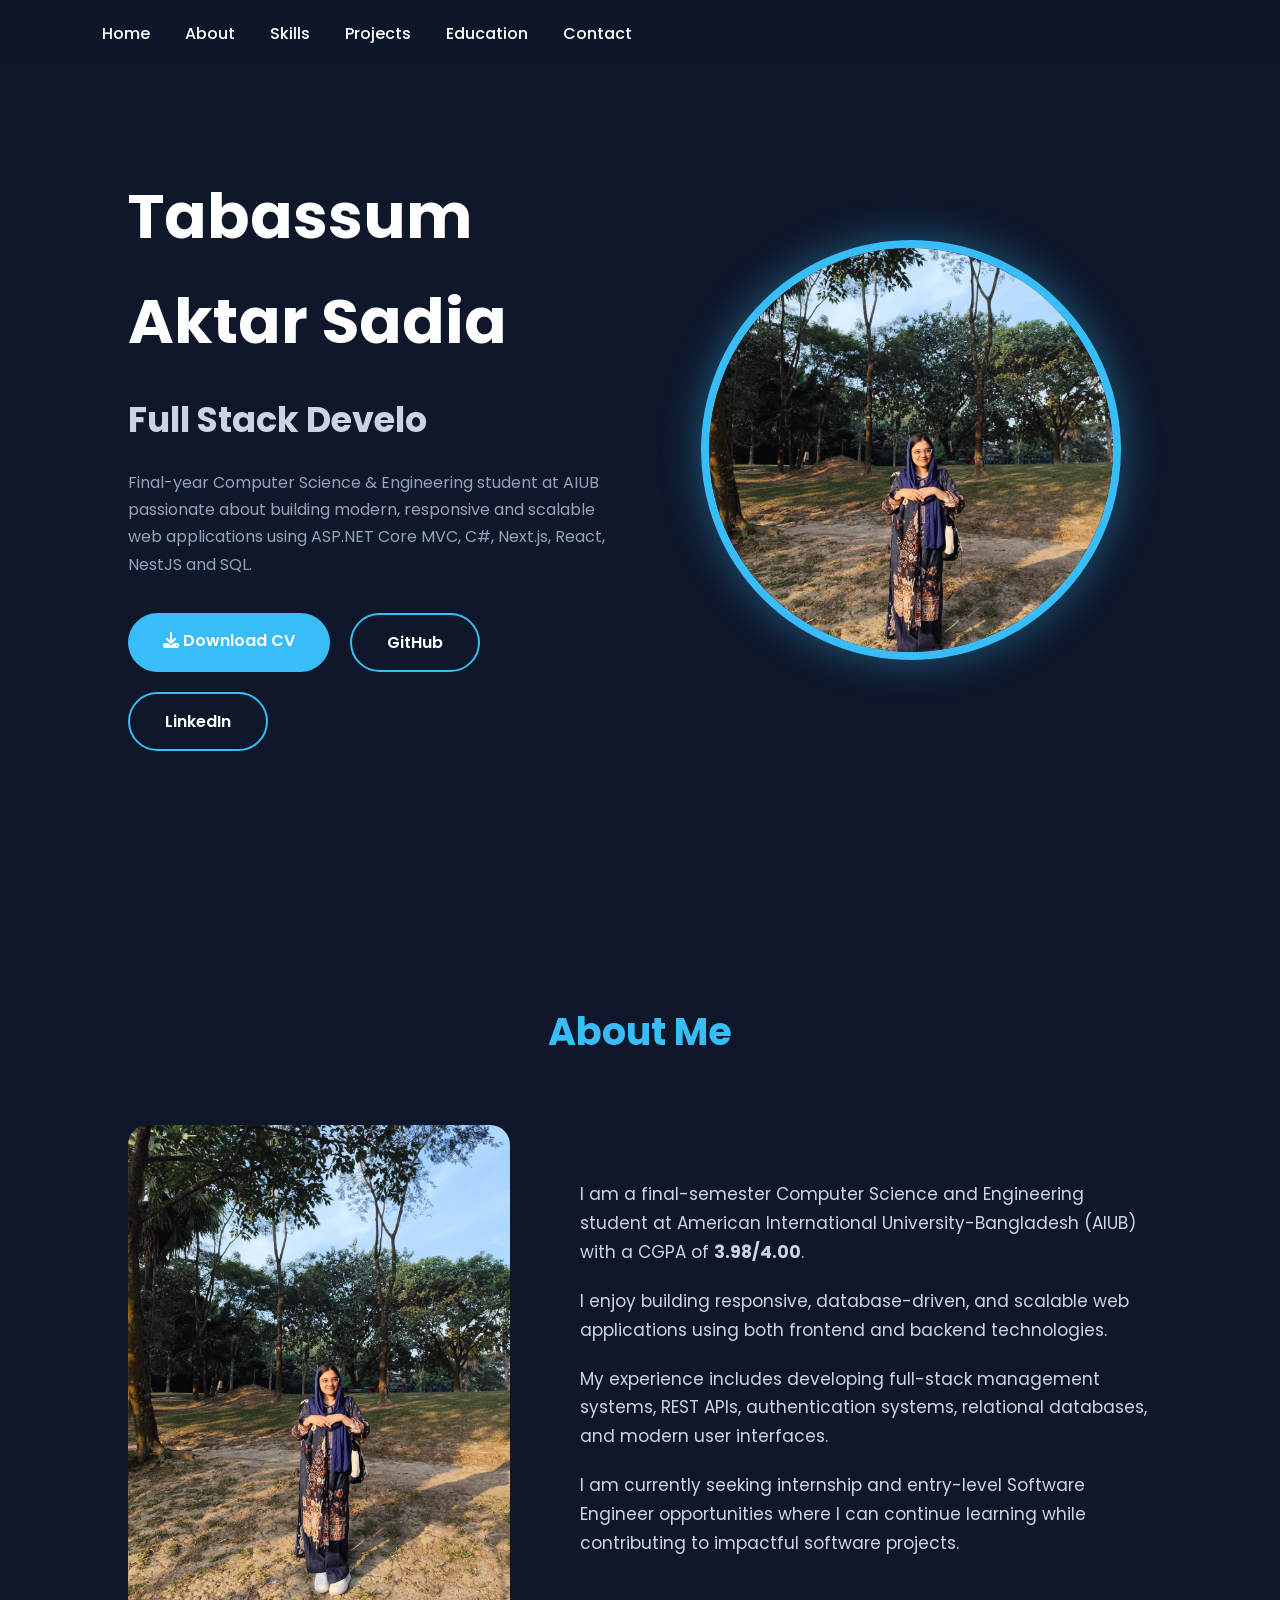
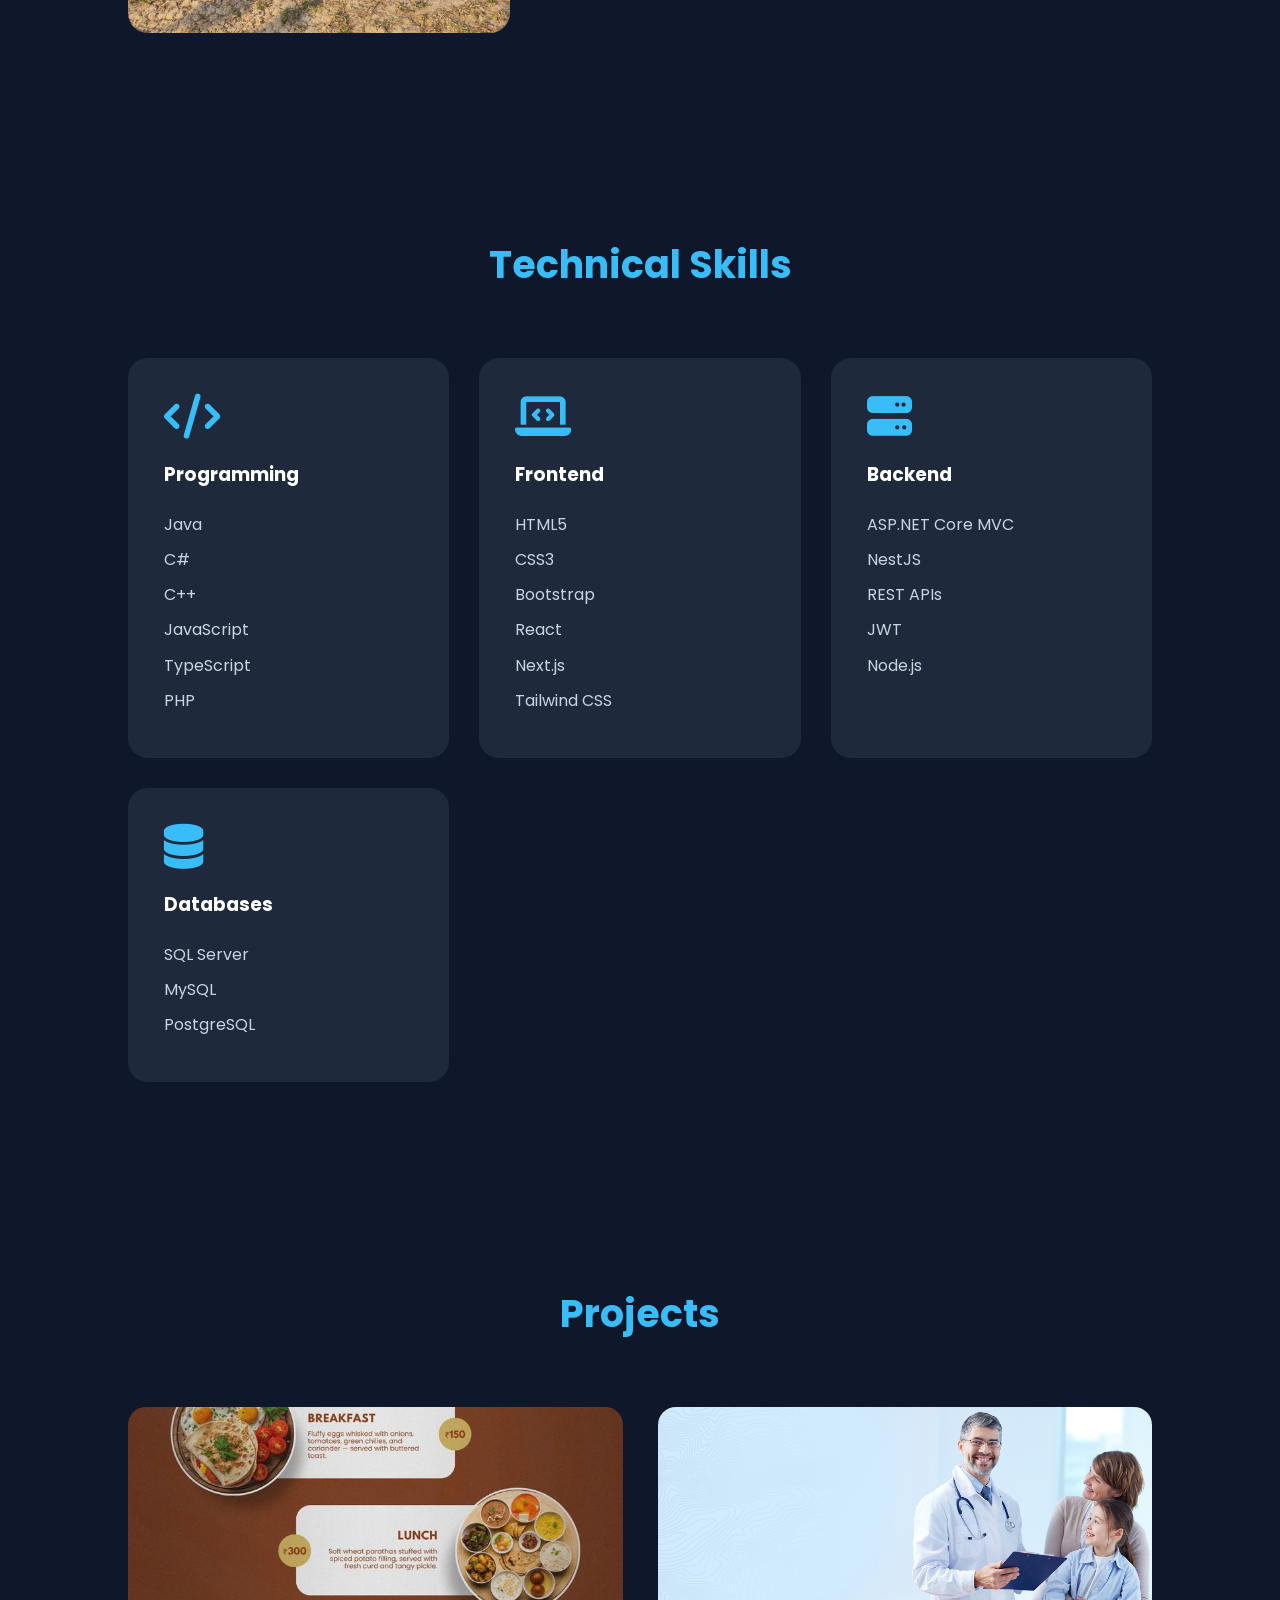
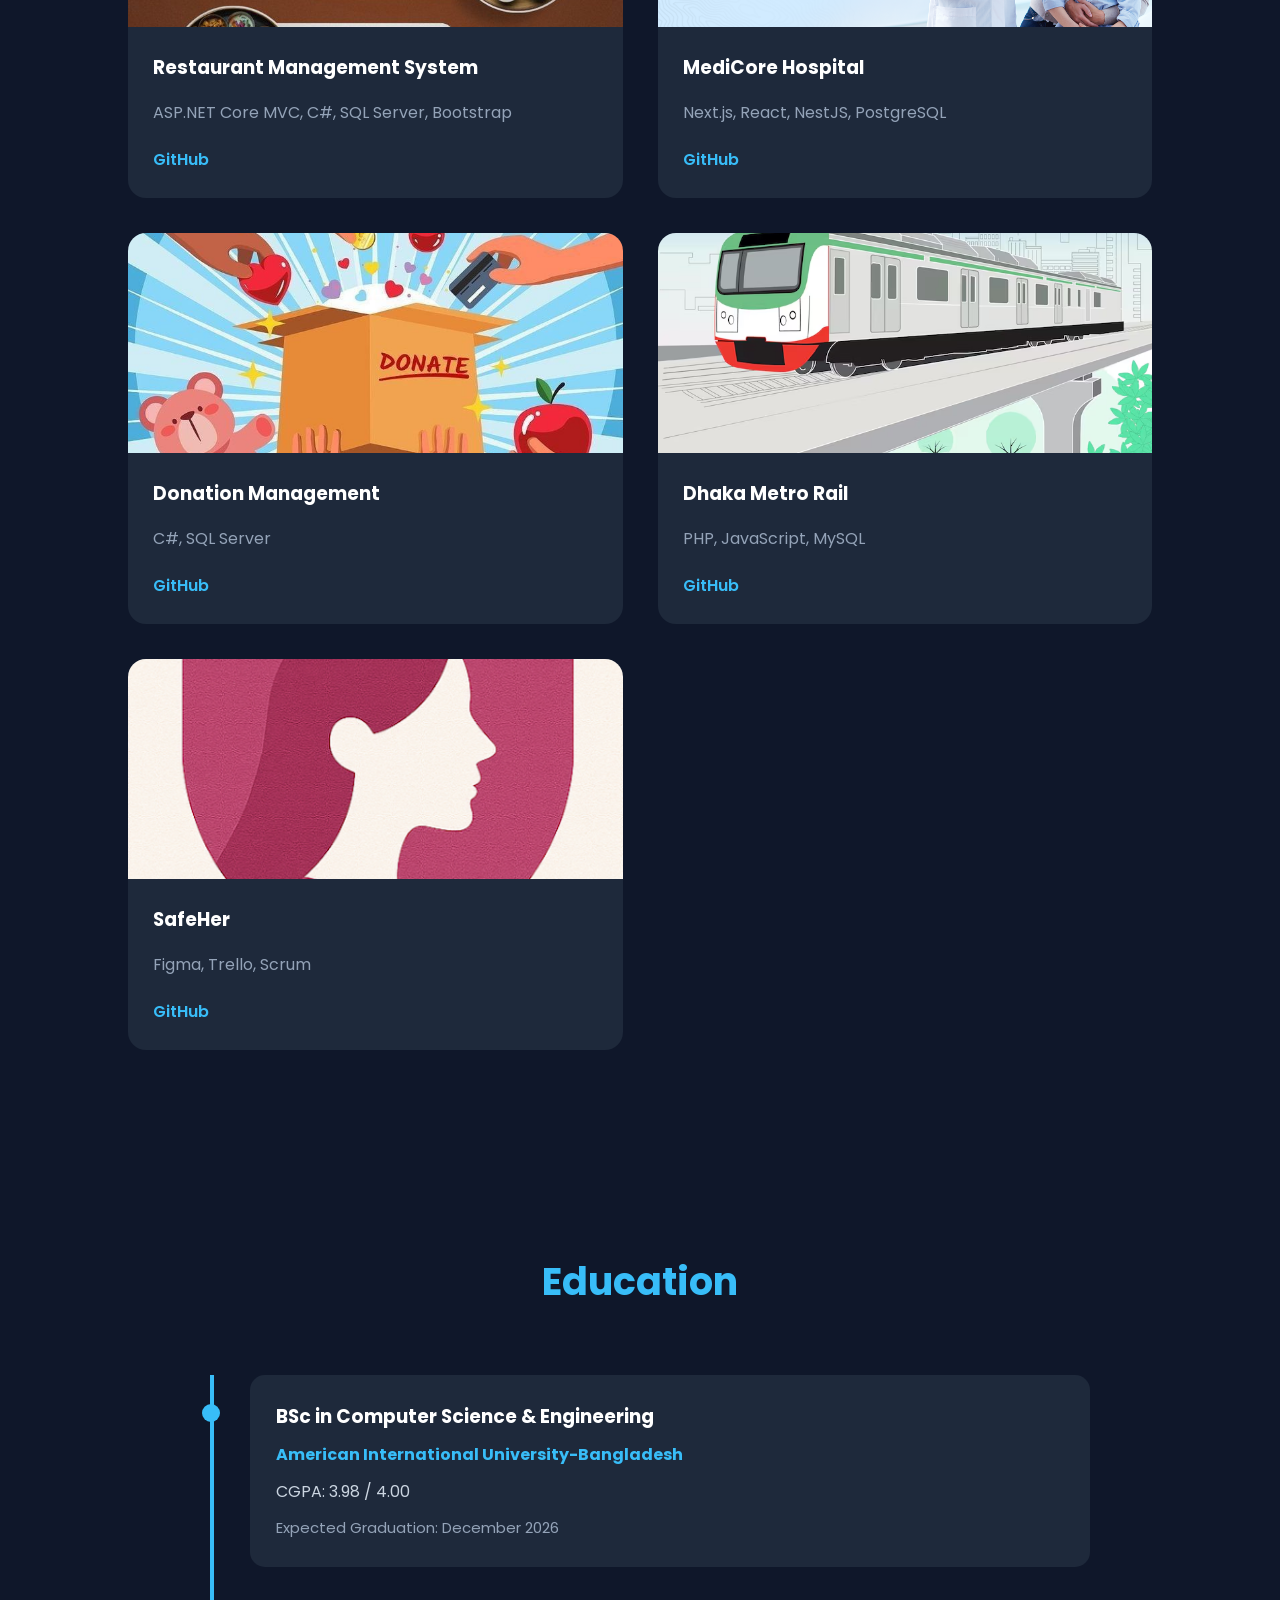
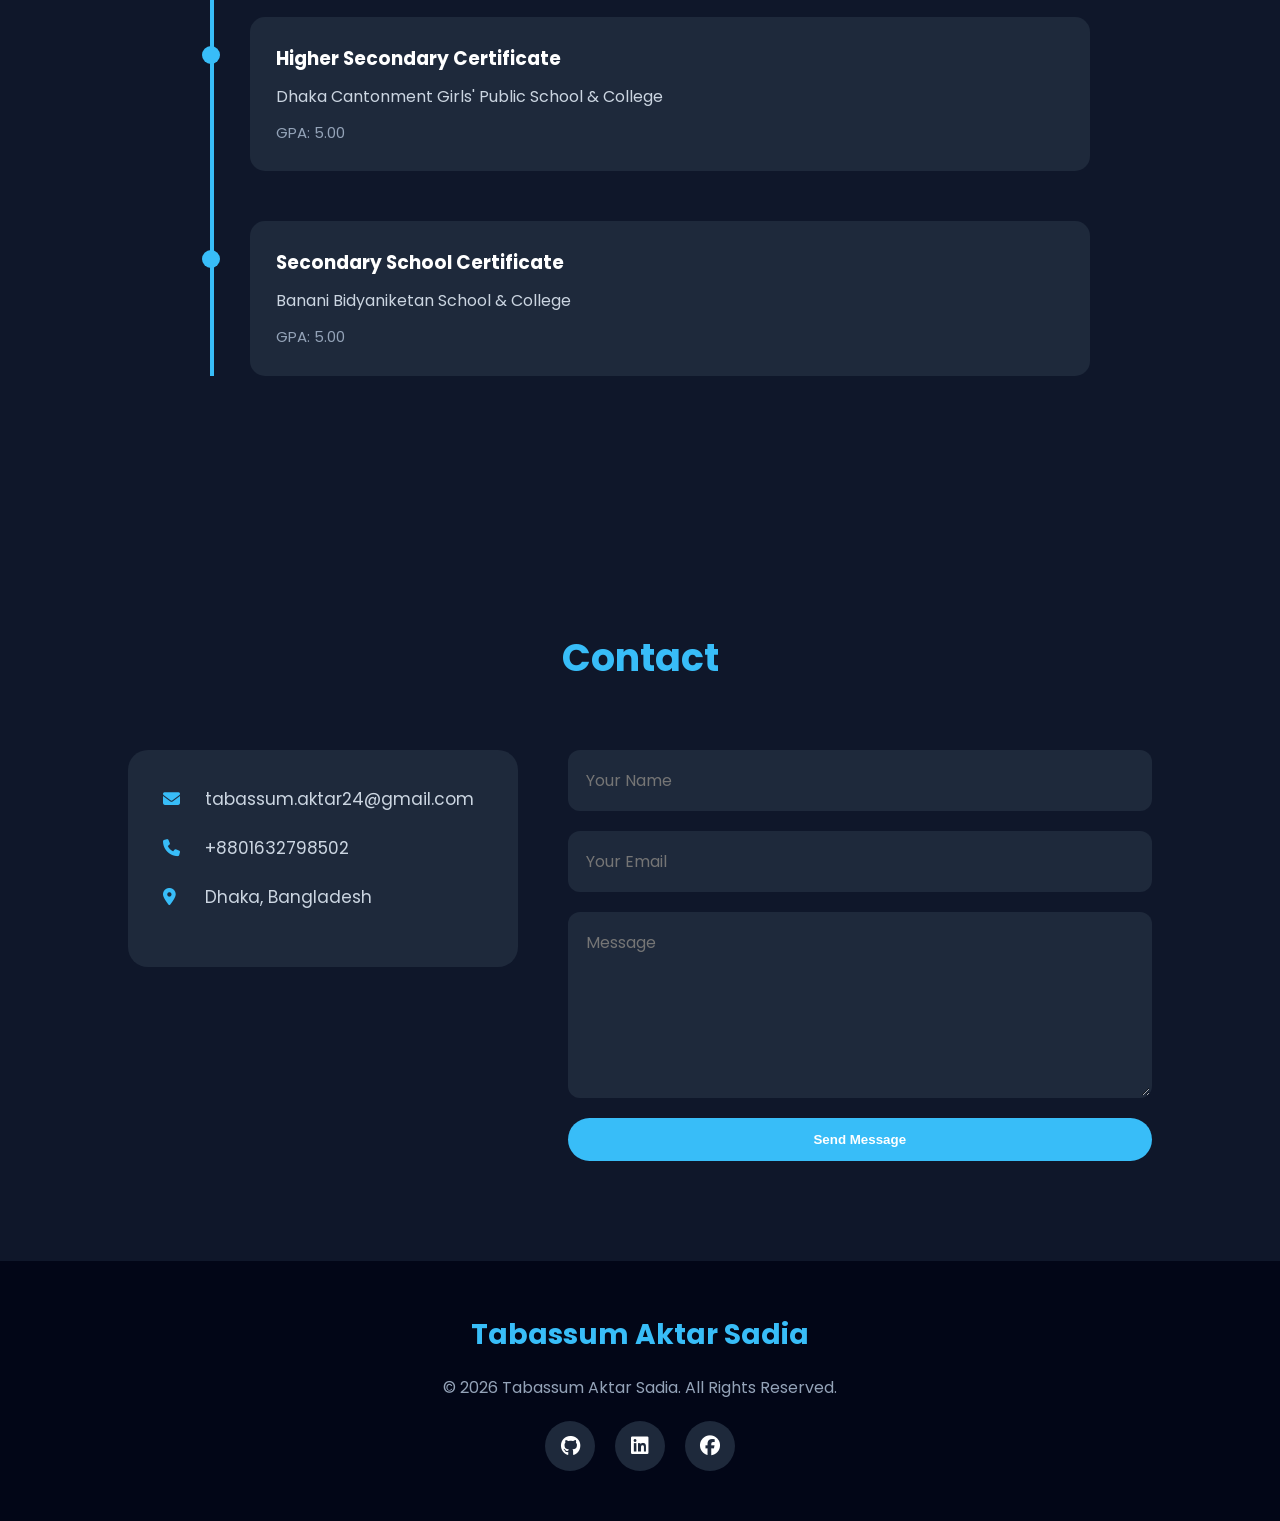
<file: index.html>
<!DOCTYPE html>
<html lang="en">

<head>
    <meta charset="UTF-8">
    <meta name="viewport" content="width=device-width, initial-scale=1.0">

    <title>Tabassum Aktar Sadia | Portfolio</title>

 
    <link rel="stylesheet" href="style.css">

 
    <link rel="preconnect" href="https://fonts.googleapis.com">
    <link href="https://fonts.googleapis.com/css2?family=Poppins:wght@300;400;500;600;700&display=swap"
        rel="stylesheet">

 
    <link rel="stylesheet"
        href="https://cdnjs.cloudflare.com/ajax/libs/font-awesome/6.6.0/css/all.min.css">
</head>

<body>

 

    <header>

        <nav class="navbar">

           

            <ul class="nav-links">

                <li><a href="#home">Home</a></li>

                <li><a href="#about">About</a></li>

                <li><a href="#skills">Skills</a></li>

                <li><a href="#projects">Projects</a></li>

                <li><a href="#education">Education</a></li>

                <li><a href="#contact">Contact</a></li>

            </ul>

            <div class="menu-btn">
                <i class="fas fa-bars"></i>
            </div>

        </nav>

    </header>

 

    <section class="hero" id="home">

        <div class="hero-text">

           

            <h1>Tabassum Aktar Sadia</h1>

            <h2>
                <span id="typing"></span>
            </h2>

            <p>

                Final-year Computer Science & Engineering student at AIUB passionate about building modern,
                responsive and scalable web applications using ASP.NET Core MVC, C#, Next.js, React,
                NestJS and SQL.

            </p>

            <div class="hero-buttons">

              <a href="assets/CV_Tabassum Aktar Sadia.pdf"
   class="btn"
   target="_blank"
   download>
   <i class="fas fa-download"></i> Download CV
</a>

                <a href="https://github.com/" target="_blank" class="btn btn-outline">
                    GitHub
                </a>

                <a href="https://linkedin.com/" target="_blank" class="btn btn-outline">
                    LinkedIn
                </a>

            </div>

        </div>

        <div class="hero-image">

            <img src="images/profile.jpeg" alt="Profile">

        </div>

    </section>

    

    <section class="about section" id="about">

        <h2 class="section-title">About Me</h2>

        <div class="about-content">

            <div class="about-img">

                <img src="images/profile.jpeg" alt="">

            </div>

            <div class="about-text">

                <p>

                    I am a final-semester Computer Science and Engineering student at
                    American International University-Bangladesh (AIUB) with a CGPA of
                    <strong>3.98/4.00</strong>.

                </p>

                <p>

                    I enjoy building responsive, database-driven, and scalable web
                    applications using both frontend and backend technologies.

                </p>

                <p>

                    My experience includes developing full-stack management systems,
                    REST APIs, authentication systems, relational databases,
                    and modern user interfaces.

                </p>

                <p>

                    I am currently seeking internship and entry-level Software Engineer
                    opportunities where I can continue learning while contributing to
                    impactful software projects.

                </p>

            </div>

        </div>

    </section>

 

    <section class="skills section" id="skills">

        <h2 class="section-title">Technical Skills</h2>

        <div class="skills-grid">

            <div class="skill-card">

                <i class="fa-solid fa-code"></i>

                <h3>Programming</h3>

                 <p>Java</p>

                <p>C#</p>

                 <p>C++</p>

                <p>JavaScript</p>

                <p>TypeScript</p>

                <p>PHP</p>

            </div>

            <div class="skill-card">

                <i class="fa-solid fa-laptop-code"></i>

                <h3>Frontend</h3>

                <p>HTML5</p>

                <p>CSS3</p>

                <p>Bootstrap</p>

                <p>React</p>

                <p>Next.js</p>

                <p>Tailwind CSS</p>

            </div>

            <div class="skill-card">

                <i class="fa-solid fa-server"></i>

                <h3>Backend</h3>

                <p>ASP.NET Core MVC</p>

                <p>NestJS</p>

                <p>REST APIs</p>

                <p>JWT</p>

                <p>Node.js</p>

            </div>

            <div class="skill-card">

                <i class="fa-solid fa-database"></i>

                <h3>Databases</h3>

                <p>SQL Server</p>

                <p>MySQL</p>

                <p>PostgreSQL</p>

            </div>

        </div>

    </section>
 

    <section class="projects section" id="projects">

        <h2 class="section-title">Projects</h2>

        <div class="project-grid">

            <div class="project-card">

                <img src="images/restaurant.jpg" alt="">

                <div class="project-info">

                    <h3>Restaurant Management System</h3>

                    <p>

                        ASP.NET Core MVC, C#, SQL Server, Bootstrap

                    </p>

                    <a href="https://github.com/SadiaTabas/Restaurant-Management-System">GitHub</a>

                </div>

            </div>

            <div class="project-card">

                <img src="images/medicore.png" alt="">

                <div class="project-info">

                    <h3>MediCore Hospital</h3>

                    <p>

                        Next.js, React, NestJS, PostgreSQL

                    </p>

                    <a href="https://github.com/SadiaTabas/Medicore_Hospital_Management">GitHub</a>

                </div>

            </div>

            <div class="project-card">

                <img src="images/donation.png" alt="">

                <div class="project-info">

                    <h3>Donation Management</h3>

                    <p>

                        C#, SQL Server

                    </p>

                    <a href="https://github.com/SadiaTabas/DonationManagementSystem">GitHub</a>

                </div>

            </div>

            <div class="project-card">

                <img src="images/metro.png" alt="">

                <div class="project-info">

                    <h3>Dhaka Metro Rail</h3>

                    <p>

                        PHP, JavaScript, MySQL

                    </p>

                    <a href="https://github.com/SadiaTabas/Dhaka-Metro-Rail">GitHub</a>

                </div>

            </div>

            <div class="project-card">

                <img src="images/safeher.png" alt="">

                <div class="project-info">

                    <h3>SafeHer</h3>

                    <p>

                        Figma, Trello, Scrum

                    </p>

                    <a href="https://github.com/SadiaTabas/SafeHer-A-Women-s-Safety-Application">GitHub</a>

                </div>

            </div>

        </div>

    </section>

 

    <section class="education section" id="education">

        <h2 class="section-title">Education</h2>

        <div class="timeline">

            <div class="timeline-item">

                <h3>BSc in Computer Science & Engineering</h3>

                <h4>American International University-Bangladesh</h4>

                <p>CGPA: 3.98 / 4.00</p>

                <span>Expected Graduation: December 2026</span>

            </div>

            <div class="timeline-item">

                <h3>Higher Secondary Certificate</h3>

                <p>Dhaka Cantonment Girls' Public School & College</p>

                <span>GPA: 5.00</span>

            </div>

            <div class="timeline-item">

                <h3>Secondary School Certificate</h3>

                <p>Banani Bidyaniketan School & College</p>

                <span>GPA: 5.00</span>

            </div>

        </div>

    </section>

 

    <section class="contact section" id="contact">

        <h2 class="section-title">Contact</h2>

        <div class="contact-container">

            <div class="contact-info">

                <p><i class="fas fa-envelope"></i> tabassum.aktar24@gmail.com</p>

                <p><i class="fas fa-phone"></i> +8801632798502</p>

                <p><i class="fas fa-location-dot"></i> Dhaka, Bangladesh</p>

            </div>

            <form>

                <input type="text" placeholder="Your Name">

                <input type="email" placeholder="Your Email">

                <textarea rows="6" placeholder="Message"></textarea>

                <button class="btn">
                    Send Message
                </button>

            </form>

        </div>

    </section>

 

    <footer>

        <h3>Tabassum Aktar Sadia</h3>

        <p>© 2026 All Rights Reserved.</p>

        <div class="social">

            <a href="https://github.com/SadiaTabas"><i class="fab fa-github"></i></a>

            <a href="https://www.linkedin.com/in/tabassum-aktar-sadia20044/"><i class="fab fa-linkedin"></i></a>

            <a href="https://www.facebook.com/tabassum.aktar.sadia.2024/"><i class="fab fa-facebook"></i></a>

        </div>

    </footer>

 

    <button id="topBtn">
        <i class="fas fa-arrow-up"></i>
    </button>

    <script src="script.js"></script>

</body>

</html>
</file>
<file: style.css>
/*=========================
Google Font
==========================*/

@import url('https://fonts.googleapis.com/css2?family=Poppins:wght@300;400;500;600;700;800&display=swap');

/*=========================
Reset
==========================*/

*{
    margin:0;
    padding:0;
    box-sizing:border-box;
    scroll-behavior:smooth;
}

body{
    font-family:'Poppins',sans-serif;
    background:#0f172a;
    color:#ffffff;
    line-height:1.7;
}

img{
    width:100%;
    display:block;
}

a{
    text-decoration:none;
    color:white;
}

ul{
    list-style:none;
}

section{
    padding:100px 10%;
}

.section-title{
    text-align:center;
    font-size:38px;
    margin-bottom:60px;
    font-weight:700;
    color:#38bdf8;
}

/*=========================
Scrollbar
==========================*/

::-webkit-scrollbar{
    width:8px;
}

::-webkit-scrollbar-track{
    background:#111827;
}

::-webkit-scrollbar-thumb{
    background:#38bdf8;
    border-radius:20px;
}

/*=========================
Navbar
==========================*/

header{
    position:fixed;
    width:100%;
    top:0;
    left:0;
    z-index:999;
    background:rgba(15,23,42,.9);
    backdrop-filter:blur(15px);
}

.navbar{

    max-width:1300px;
    margin:auto;

    display:flex;
    justify-content:space-between;
    align-items:center;

    padding:20px 8%;

}

.logo{

    color:#38bdf8;
    font-size:30px;
    font-weight:700;
    cursor:pointer;

}

.nav-links{

    display:flex;
    gap:35px;

}

.nav-links a{

    transition:.3s;
    font-weight:500;

}

.nav-links a:hover{

    color:#38bdf8;

}

.menu-btn{

    display:none;
    font-size:25px;
    cursor:pointer;

}

/*=========================
Hero
==========================*/

.hero{

    min-height:100vh;

    display:flex;

    justify-content:space-between;

    align-items:center;

    gap:60px;

}

.hero-text{

    flex:1;

}

.hero-text h3{

    font-size:25px;
    color:#38bdf8;

}

.hero-text h1{

    font-size:62px;
    margin:15px 0;

}

.hero-text h2{

    font-size:35px;
    margin-bottom:20px;
    color:#cbd5e1;

}

.hero-text p{

    color:#94a3b8;
    max-width:650px;
    margin-bottom:35px;

}

/*=========================
Buttons
==========================*/

.hero-buttons{

    display:flex;
    gap:20px;
    flex-wrap:wrap;

}

.btn{

    padding:14px 35px;
    background:#38bdf8;
    color:white;
    border-radius:50px;
    transition:.4s;
    font-weight:600;
    border:none;
    cursor:pointer;

}

.btn:hover{

    transform:translateY(-5px);
    box-shadow:0 10px 25px rgba(56,189,248,.4);

}

.btn-outline{

    background:transparent;
    border:2px solid #38bdf8;

}

.btn-outline:hover{

    background:#38bdf8;

}

/*=========================
Hero Image
==========================*/

.hero-image{

    flex:1;
    display:flex;
    justify-content:center;

}

.hero-image img{

    width:420px;
    height:420px;
    object-fit:cover;

    border-radius:50%;

    border:8px solid #38bdf8;

    box-shadow:0 0 40px rgba(56,189,248,.4);

}

/*=========================
About
==========================*/

.about-content{

    display:grid;
    grid-template-columns:1fr 1.5fr;
    gap:70px;
    align-items:center;

}

.about-img img{

    border-radius:20px;

}

.about-text p{

    margin-bottom:20px;
    color:#cbd5e1;
    font-size:17px;

}

/*=========================
Skills
==========================*/

.skills-grid{

    display:grid;
    grid-template-columns:repeat(auto-fit,minmax(250px,1fr));
    gap:30px;

}

.skill-card{

    background:#1e293b;
    padding:35px;
    border-radius:20px;
    transition:.4s;

    border:1px solid transparent;

}

.skill-card:hover{

    transform:translateY(-12px);
    border-color:#38bdf8;

}

.skill-card i{

    font-size:45px;
    color:#38bdf8;
    margin-bottom:20px;

}

.skill-card h3{

    margin-bottom:20px;

}

.skill-card p{

    color:#cbd5e1;
    margin-bottom:8px;

}

/*=========================
Projects
==========================*/

.project-grid{

    display:grid;
    grid-template-columns:repeat(auto-fit,minmax(320px,1fr));
    gap:35px;

}

.project-card{

    background:#1e293b;
    border-radius:18px;
    overflow:hidden;
    transition:.4s;

}

.project-card:hover{

    transform:translateY(-12px);

}

.project-card img{

    height:220px;
    object-fit:cover;

}

.project-info{

    padding:25px;

}

.project-info h3{

    margin-bottom:15px;

}

.project-info p{

    color:#94a3b8;
    margin-bottom:20px;

}

.project-info a{

    color:#38bdf8;
    font-weight:600;

}
/*======================================
Education Timeline
=======================================*/

.timeline{
    position: relative;
    max-width: 900px;
    margin: 0 auto;
}

.timeline::before{
    content: "";
    position: absolute;
    left: 20px;
    top: 0;
    width: 4px;
    height: 100%;
    background: #38bdf8;
}

.timeline-item{
    position: relative;
    margin-left: 60px;
    margin-bottom: 50px;
    background: #1e293b;
    padding: 25px;
    border-radius: 15px;
    transition: .4s;
    border: 1px solid transparent;
}

.timeline-item:hover{
    border-color: #38bdf8;
    transform: translateY(-5px);
}

.timeline-item::before{
    content: "";
    position: absolute;
    width: 18px;
    height: 18px;
    background: #38bdf8;
    border-radius: 50%;
    left: -49px;
    top: 28px;
}

.timeline-item h3{
    color: white;
    margin-bottom: 8px;
}

.timeline-item h4{
    color: #38bdf8;
    margin-bottom: 10px;
}

.timeline-item p{
    color: #cbd5e1;
}

.timeline-item span{
    display: block;
    margin-top: 10px;
    color: #94a3b8;
    font-size: 15px;
}

/*======================================
Contact Section
=======================================*/

.contact-container{
    display: grid;
    grid-template-columns: 1fr 1.5fr;
    gap: 50px;
    align-items: start;
}

.contact-info{
    background: #1e293b;
    padding: 35px;
    border-radius: 20px;
}

.contact-info p{
    margin-bottom: 20px;
    color: #cbd5e1;
    font-size: 17px;
}

.contact-info i{
    color: #38bdf8;
    margin-right: 12px;
    width: 25px;
}

.contact form{
    display: flex;
    flex-direction: column;
    gap: 20px;
}

.contact input,
.contact textarea{

    width: 100%;
    padding: 16px;

    background: #1e293b;
    color: white;

    border: 2px solid transparent;

    border-radius: 12px;

    font-size: 16px;
    font-family: inherit;

    outline: none;

    transition: .3s;

}

.contact input:focus,
.contact textarea:focus{

    border-color: #38bdf8;

}

.contact textarea{

    resize: vertical;
    min-height: 180px;

}

/*======================================
Footer
=======================================*/

footer{

    background: #020617;

    text-align: center;

    padding: 50px 20px;

}

footer h3{

    font-size: 28px;
    color: #38bdf8;

}

footer p{

    margin: 15px 0;
    color: #94a3b8;

}

.social{

    display: flex;
    justify-content: center;
    gap: 20px;
    margin-top: 20px;

}

.social a{

    width: 50px;
    height: 50px;

    display: flex;
    justify-content: center;
    align-items: center;

    border-radius: 50%;

    background: #1e293b;

    transition: .3s;

    font-size: 20px;

}

.social a:hover{

    background: #38bdf8;
    transform: translateY(-6px);

}

/*======================================
Scroll To Top Button
=======================================*/

#topBtn{

    position: fixed;

    right: 30px;
    bottom: 30px;

    width: 50px;
    height: 50px;

    border: none;

    border-radius: 50%;

    background: #38bdf8;

    color: white;

    cursor: pointer;

    display: none;

    transition: .3s;

    z-index: 999;

}

#topBtn:hover{

    transform: scale(1.1);

}

/*======================================
Animations
=======================================*/

@keyframes fadeUp{

    from{

        opacity: 0;
        transform: translateY(40px);

    }

    to{

        opacity: 1;
        transform: translateY(0);

    }

}

.hero-text{

    animation: fadeUp 1s ease;

}

.hero-image{

    animation: fadeUp 1.3s ease;

}

.skill-card{

    animation: fadeUp .8s ease;

}

.project-card{

    animation: fadeUp .8s ease;

}

/*======================================
Responsive
=======================================*/

@media(max-width:992px){

.hero{

    flex-direction: column-reverse;
    text-align: center;
    padding-top: 120px;

}

.hero-buttons{

    justify-content: center;

}

.about-content{

    grid-template-columns: 1fr;

}

.contact-container{

    grid-template-columns: 1fr;

}

.hero-image img{

    width: 320px;
    height: 320px;

}

.hero-text h1{

    font-size: 46px;

}

.hero-text h2{

    font-size: 28px;

}

}

@media(max-width:768px){

.nav-links{

    position: absolute;

    top: 80px;
    left: -100%;

    width: 100%;

    background: #0f172a;

    flex-direction: column;

    text-align: center;

    transition: .4s;

    padding: 30px 0;

}

.nav-links.active{

    left: 0;

}

.menu-btn{

    display: block;

}

section{

    padding: 80px 7%;

}

.section-title{

    font-size: 32px;

}

.hero-text h1{

    font-size: 38px;

}

.hero-text h2{

    font-size: 24px;

}

.hero-image img{

    width: 260px;
    height: 260px;

}

.timeline::before{

    left: 12px;

}

.timeline-item{

    margin-left: 40px;

}

.timeline-item::before{

    left: -33px;

}

}

@media(max-width:480px){

.hero-text h1{

    font-size: 30px;

}

.hero-text h2{

    font-size: 20px;

}

.btn{

    width: 100%;
    text-align: center;

}

.hero-buttons{

    flex-direction: column;

}

.project-grid{

    grid-template-columns: 1fr;

}

.skills-grid{

    grid-template-columns: 1fr;

}

.contact-info{

    padding: 25px;

}

}
</file>
